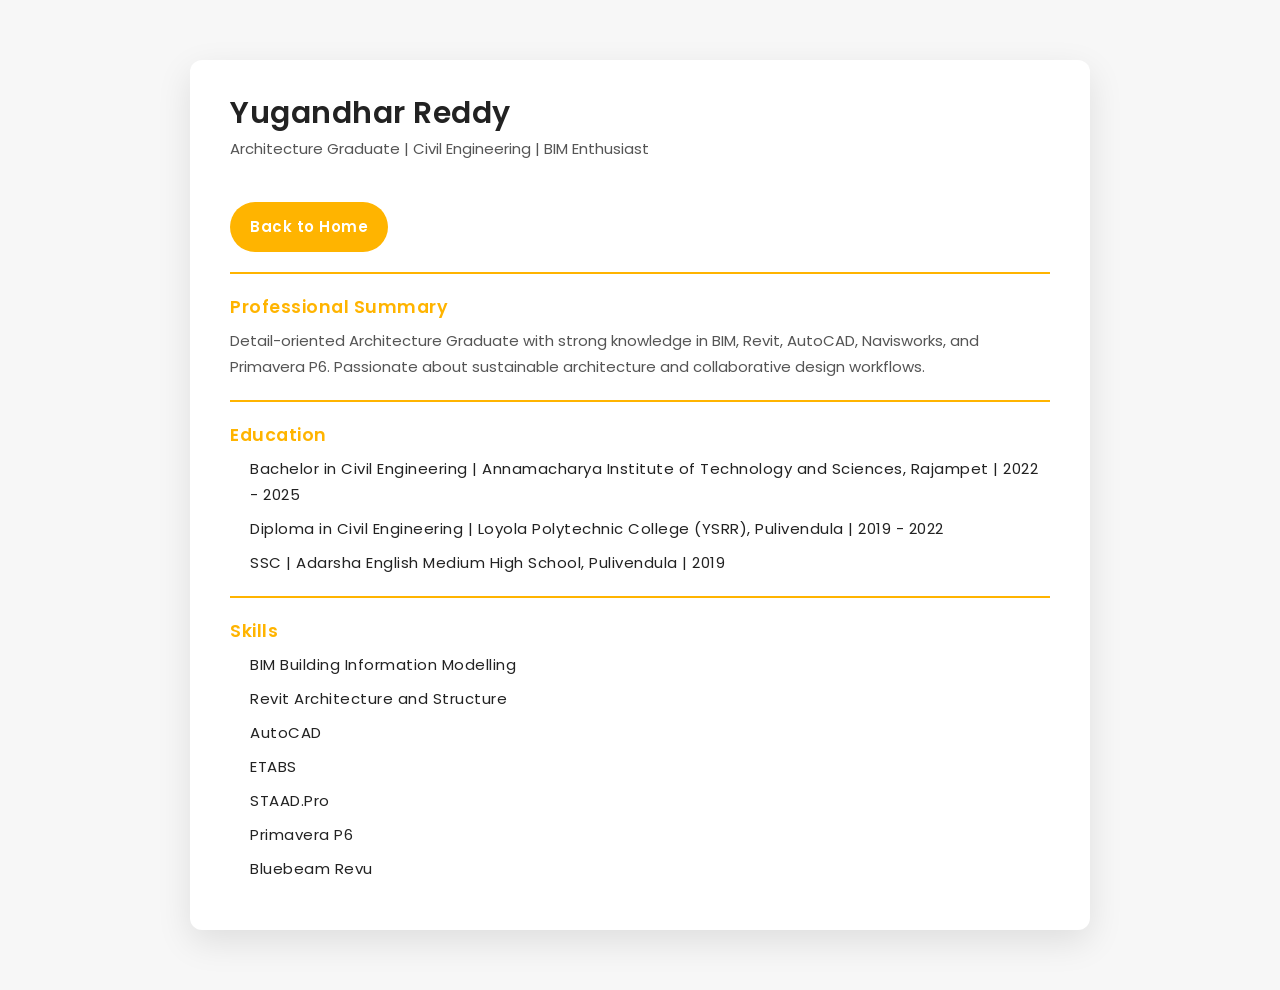
<file: resume.html>
<!doctype html>
<html lang="en">
<head>
    <meta charset="utf-8">
    <meta name="viewport" content="width=device-width, initial-scale=1">
    <title>Resume | Yugandhar Reddy</title>
    <link href="https://fonts.googleapis.com/css?family=Poppins:300i,400,400i,500,600,700,800" rel="stylesheet">
    <link href="css/style.css" rel="stylesheet">
    <style>
        body {
            margin: 0;
            font-family: 'Poppins', sans-serif;
            background: #f7f7f7;
            color: #222;
        }
        .resume-page {
            max-width: 900px;
            margin: 60px auto;
            padding: 40px;
            background: #fff;
            box-shadow: 0 12px 35px rgba(0,0,0,0.1);
            border-radius: 12px;
        }
        .resume-page h1 {
            margin-bottom: 10px;
            color: #222;
        }
        .resume-page p {
            margin-bottom: 20px;
            color: #555;
        }
        .resume-card {
            border-top: 2px solid #ffb400;
            padding-top: 20px;
            margin-top: 20px;
        }
        .resume-card h3 {
            color: #ffb400;
            margin-bottom: 8px;
        }
        .resume-card ul {
            padding-left: 20px;
        }
        .resume-card li {
            margin-bottom: 8px;
        }
        .btn {
            display: inline-block;
            margin-top: 20px;
            padding: 12px 20px;
            background: #ffb400;
            color: #fff;
            text-decoration: none;
            border-radius: 30px;
            font-weight: 600;
        }
        .btn:hover {
            background: #222;
            color: #fff;
        }
    </style>
</head>
<body>
    <div class="resume-page">
        <h1>Yugandhar Reddy</h1>
        <p>Architecture Graduate | Civil Engineering | BIM Enthusiast</p>
        <a href="index.html" class="btn">Back to Home</a>

        <div class="resume-card">
            <h3>Professional Summary</h3>
            <p>Detail-oriented Architecture Graduate with strong knowledge in BIM, Revit, AutoCAD, Navisworks, and Primavera P6. Passionate about sustainable architecture and collaborative design workflows.</p>
        </div>

        <div class="resume-card">
            <h3>Education</h3>
            <ul>
                <li>Bachelor in Civil Engineering | Annamacharya Institute of Technology and Sciences, Rajampet | 2022 - 2025</li>
                <li>Diploma in Civil Engineering | Loyola Polytechnic College (YSRR), Pulivendula | 2019 - 2022</li>
                <li>SSC | Adarsha English Medium High School, Pulivendula | 2019</li>
            </ul>
        </div>

        <div class="resume-card">
            <h3>Skills</h3>
            <ul>
                <li>BIM Building Information Modelling</li>
                <li>Revit Architecture and Structure</li>
                <li>AutoCAD</li>
                <li>ETABS</li>
                <li>STAAD.Pro</li>
                <li>Primavera P6</li>
                <li>Bluebeam Revu</li>
            </ul>
        </div>
    </div>
</body>
</html>
</file>
<file: css/style.css>
/***************************************
========================================

	Author Name   : Belal Hossain
	This is HTML5 template
	Template Name : Ekla Personal Portfolio Template
	Version: 1.0
	
****************************************
=======================================/

/* ----------------------------------------------------------------

 ==> Table Of Content

	01 Basics
	02 Buttons
	03 Header
	04 Banner
	05 About
	06 Service
	07 cta 
	08 Works
	09 Counter
	10 Resume
	11 Blog
	12 Contact
	13 Top-control
 

---------------------------------------------------------------- */


/* ----------------------------------------------------------------
    [ 01 Start Basics ]
-----------------------------------------------------------------*/
* {
  margin: 0;
  padding: 0;
  -webkit-box-sizing: border-box;
  box-sizing: border-box;
  outline: none;
  list-style: none;
  word-wrap: break-word;
}

body {
    font-family: 'Poppins', sans-serif;
    font-size: 15px;
    line-height: 26px;
    font-weight: 400;
    letter-spacing: 0.5px;
    color: #333333;
    overflow-x: hidden;
}
h1,
h2,
h3,
h4,
h5,
h6{
	color: #333333;
	font-weight: 600;
}
img{
	max-width: 100%;
	height: 100%
    
}
ul{
	padding: 0;
	list-style: none;
}
p {
    font-weight: 400;
	font-family: 'Poppins', sans-serif;
    margin: 0;
    font-size: 15px;
    color: #333333;
    letter-spacing: 0;
}
a:hover{
	text-decoration: none;
	outline: none;
}
.text_white{
	color: #fff;
}
.padding_0{
	padding: 0;
}
.gray_bg{
	background: #fff;
}
.dark_bg{
	background: #000;
}
/* START PRELOADER DESIGN */
.preloader {
	background: #fff;
    bottom: 0;
    left: 0;
    position: fixed;
    right: 0;
    top: 0;
    z-index: 99999;	
}
.spinner {
	width: 50px;
	height: 50px;
	position: absolute;
	top: 50%;
	left: 50%;
	margin: -25px 0 0 -25px;
	font-size: 10px;
	text-indent: -12345px;
	z-index: 10000;
}

.double-bounce1, .double-bounce2 {
  width: 100%;
  height: 100%;
  border-radius: 50%;
  background-color: #ffb400 ;
  opacity: 0.6;
  -ms-filter: "progid:DXImageTransform.Microsoft.Alpha(Opacity=60)";
  position: absolute;
  top: 0;
  left: 0;
  
  -webkit-animation: sk-bounce 2.0s infinite ease-in-out;
  animation: sk-bounce 2.0s infinite ease-in-out;
}
.dark_preloader .double-bounce1, .double-bounce2 {
  width: 100%;
  height: 100%;
  border-radius: 50%;
  background-color: #fff;
  opacity: 0.6;
  -ms-filter: "progid:DXImageTransform.Microsoft.Alpha(Opacity=60)";
  position: absolute;
  top: 0;
  left: 0;
  
  -webkit-animation: sk-bounce 2.0s infinite ease-in-out;
  animation: sk-bounce 2.0s infinite ease-in-out;
}

.double-bounce2 {
  -webkit-animation-delay: -1.0s;
  animation-delay: -1.0s;
}

@-webkit-keyframes sk-bounce {
  0%, 100% { -webkit-transform: scale(0.0) }
  50% { -webkit-transform: scale(1.0) }
}

@keyframes sk-bounce {
  0%, 100% { 
    transform: scale(0.0);
    -webkit-transform: scale(0.0);
  } 50% { 
    transform: scale(1.0);
    -webkit-transform: scale(1.0);
  }
}
/* END PRELOADER DESIGN */

/* Start Section-Padding */
.section_padding{
	padding: 100px 0;
}
/* End Section-Padding */

/* Start Section-Heading */
.section_heading{
    padding-bottom: 100px;
}
.section_heading h2{
    font-size: 35px;
    font-weight: 600;
    color: #222;
    margin-top: 5px;
    margin-bottom: 10px;
}
.section_heading h2 span{
	font-size: 35px;
    font-weight: 600;
	color: #ffb400;
}
.dark_bg .section_heading h2{
	color: #fff;
}
.dark_bg .section_heading h2 span{
	font-size: 35px;
    font-weight: 600;
	color: #ffb400;
}
.section_heading .sm_border {
    display: block;
    height: 2px;
    width: 70px;
    margin-bottom: 15px;
    bottom: -15px;
    position: relative;
    left: 50%;
    background-color: #ffb400;
    -webkit-transform: translate(-50%, 0);
    -ms-transform: translate(-50%, 0);
    transform: translate(-50%, 0);
}
.section_heading span{
	font-weight: 400;
	color: #ffb400;
}
.section_heading p {
    margin-bottom: 20px;
    margin: 0 auto;  
}
.dark_bg .section_heading p{
	color: #fff;
}
/* End Section-Heading */

/* ----------------------------------------------------------------
    [ End Basics ]
-----------------------------------------------------------------*/


/* ----------------------------------------------------------------
    [ 02 Start Buttons ]
-----------------------------------------------------------------*/
/* Start Btn-Style */
.main_btn {
    color: #fff;
    font-size: 13px;
    margin-top: 30px;
    text-transform: capitalize;
    padding: 20px 28px;
    letter-spacing: 0.6px;
	font-weight: 600;
    background: #ffb400;
    line-height: 10px;
	border: none;
    border-radius: 30px;
    -webkit-transition: all 0.3s ease-in-out;
    transition: all 0.3s ease-in-out 0s;
}
.main_btn:hover {
    color: #ffb400;
    background: #fff;
}
.blog-info .blog_btn {
    padding: 20px 30px;
}
/* ----------------------------------------------------------------
    [ End Buttons ]
-----------------------------------------------------------------*/


/* ----------------------------------------------------------------
    [ 03 Start Header ]
-----------------------------------------------------------------*/
.navbar-default {
    border: none;
    border-radius: 0;
    margin-bottom: 0;
    width: 100%;
    padding: 20px 0;
    background: #fff;
    transition: all 0.4s ease-in-out;
    -webkit-transition: all 0.4s ease-in-out;
}
.navbar-brand p{
    font-size: 30px;
    font-weight: 800;
    text-transform: uppercase;
    letter-spacing: 1px;
    color: #ffb400;
	font-family: 'Poppins', sans-serif;
}
.navbar-default .navbar-collapse, .navbar-default .navbar-form {
    border-color: #fff;
}
.menu-top { background: rgba(0, 0, 0, 0) none repeat scroll 0 0 }
.navbar-default .navbar-nav>li>a{
    color: #333333;
    font-size: 15px;
    font-weight: 600;
    text-transform: uppercase;
	transition: all 0.3s ease-in-out;
    -webkit-transition: all 0.3s ease-in-out;
}
.navbar-default.dark_bg_menu .navbar-nav>li>a{
	color: #fff !important;
}
.navbar-default .navbar-nav>li>a:hover,
.navbar-default .navbar-nav>li>a:focus{
    color: #ffb400;
}
.navbar-default .navbar-nav>.active>a, 
.navbar-default .navbar-nav>.active>a:hover, 
.navbar-default .navbar-nav>.active>a:focus{
    color: #333333 !important;
    background-color: transparent;
}
.navbar-default.dark_bg_menu .navbar-nav>.active>a,
.navbar-nav>.active>a:hover, .navbar-nav>.active>a:focus{
	color: #fff !important;
}
.mobile-nav{
	display:none;
}
.navbar-default.menu-shrink {
    background-color: #fff;
    box-shadow: 0 10px 15px rgba(25,25,25,0.1);
    padding: 10px 0;
    width: 100%;
    animation: fadeInDown 1s both 0.2s;
}
.navbar-default.dark_bg_menu.menu-shrink{
	background-color: #000;
    box-shadow: 0 10px 15px rgba(25,25,25,0.1);
    padding: 10px 0;
    width: 100%;
    animation: fadeInDown 1s both 0.2s;
}
.navbar-default.menu-shrink .navbar-brand p{
    color: #ffb400;
}
.navbar-default.menu-shrink li a { 
	color: #333333!important; 
	transition: all 0.3s ease-in-out;
    -webkit-transition: all 0.3s ease-in-out;
}
.navbar-default.dark_bg_menu.menu-shrink li a{
	color: #fff !important; 
	transition: all 0.3s ease-in-out;
    -webkit-transition: all 0.3s ease-in-out;
}
.navbar-default.menu-shrink li a:hover { color: #ffb400 !important }
.navbar-default.menu-shrink .navbar-nav>.active>a, 
.navbar-default.menu-shrink .navbar-nav>.active>a:hover,
.navbar-default.menu-shrink .navbar-nav>.active>a:focus{
    color: #ffb400 !important;
    background-color: transparent;
}
.navbar-default .navbar-toggle { background: #fff none repeat scroll 0 0 }
.navbar-default .navbar-toggle:hover,
.navbar-default .navbar-toggle:focus { background-color: #fff }
.navbar-default .navbar-toggle .icon-bar { background-color: #ffb400 }
/* ----------------------------------------------------------------
     [ End Header ]
-----------------------------------------------------------------*/


/* ----------------------------------------------------------------
     [ 04 Start Banner ]
-----------------------------------------------------------------*/
.main_banner{
	height: 700px;
	background: #fff;
	background-size: cover;
	background-repeat: no-repeat;
}
.dark_bg{
	background: #000;
}
.banner_content{
	margin-top: 170px;
}
.banner_content strong {
	text-transform: uppercase;
    color: #ffb400;
    font-size: 20px;
}
.banner_content h1 {
    color: #222;
    font-size: 50px;
    margin: 15px 0 10px;
}
.dark_bg .banner_content h1{
	color: #fff;
}
.banner_content h1 span .fw_600{
	font-weight: 700;
}
.banner_content h1 span .fw_300{
	font-weight: 700;
}
.banner_content p {
    color: #333333;
    padding-bottom: 0;
}
.dark_bg .banner_content p{
	color: #fff;
}
.banner_social_link{
	margin-top: 35px;
}
.banner_social_link li {
    display: inline-block;
    margin-right: 12px;
}
.banner_social_link li a{
	color: #ffb400;
	border: 1px solid #ffb400;
	width: 40px;
	height: 40px;
	line-height: 40px;
	border-radius: 50%;
	text-align: center;
	display: inline-block;
	font-size: 14px;
	transition: .5s;
}
.dark_bg .banner_social_link li a{
	color: #ffb400;
	border: 1px solid #ffb400;
}
.banner_social_link li a:hover{
	background: #ffb400 ;
	border-color: #ffb400;
	color: #fff;
}
.dark_bg .banner_social_link li a:hover{
	background: #ffb400 ;
	border: 1px solid #ffb400;
	color: #fff;
}
.banner-images {
    display: flex;
    justify-content: center;
    align-items: center;
    margin-top: 40px;
}
.banner-images img {
	max-width: 100%;
}
/* ----------------------------------------------------------------
    [ End Banner ]
-----------------------------------------------------------------*/


/* ----------------------------------------------------------------
    [ 05 Start About ]
-----------------------------------------------------------------*/
.about_image {
	position: relative;
	z-index: 9;
	width: 90%;
}
.about_image:before {
    content: "";
    width: 95%;
    height: 103%;
    top: -5px;
    right: 55px;
    position: absolute;
    border: 15px solid #ffb400;
    z-index: -1;
    left: 1px;
}
.about_content_area{
	margin-top: 25px;
}
.single_about h4{
    font-size: 30px;
    margin: 0 0 20px;
}
.dark_bg .single_about h4{
	color: #fff;
}
.about_details {
    margin-top: 20px;
}
.about_details li {
	color: #333;
	display: inline-block;
	margin-top: 15px;
	width: 49%;
}
.about_details span {
    color: #222;
    font-weight: 600;
    text-transform: capitalize;
    display: inline-block;
    width: 25%;
}
.dark_bg .about_details span{
	color: #fff;
}
.ct_about{
	margin: 10px 0;
}
.dark_bg .ct_about{
	color: #fff;
}
.dark_bg .about_content_area p{
	color: #fff;
}
.ct_about span i{
	margin-right: 5px;
}
.single_about a i{
	margin-right: 20px;
	padding-right: 20px;
	border-right: 1px solid #ddd;
}

/* ----------------------------------------------------------------
    [ End About ]
-----------------------------------------------------------------*/


/* ----------------------------------------------------------------
    [ 06 Start Service ]
-----------------------------------------------------------------*/
.single-service{
    border: 1px solid #e3e3e3;
	border-radius: 10px;
    padding: 40px 30px;
	background: transparent;
    margin-bottom: 30px;
    transition: all 0.4s ease;
}
.single-service:hover{
	background: #ffb400;
	border: 1px solid #ffb400;
}
.single-service i {
	transition: all 0.4s ease;
    font-size: 40px;
    display: block;
    color: #ffb400;
}
.single-service:hover i{
	color: #fff;
}
.single-service h4{
    font-size: 20px;
    margin-top: 30px;
    text-transform: uppercase;
    color: #222;
    font-weight: 600;
	transition: all 0.4s ease;
}
.dark_bg .single-service h4{
	color: #fff;
}
.single-service:hover h4{
    color: #fff;
}
.single-service p{
	transition: all 0.4s ease;
	color: #333333;
	margin-top: 15px;
}
.dark_bg .single-service p{
	color: #fff;
}
.single-service:hover p{
	color: #fff;
}
/* ----------------------------------------------------------------
    [ End Service ]
-----------------------------------------------------------------*/


/* ----------------------------------------------------------------
    [ 07 Start Cta ]
-----------------------------------------------------------------*/
.cta_section{
	background: url(../images/p9.jpg);
	position: relative;
    background-size: cover;
    background-attachment: fixed;
}
.cta_section:before{
	position: absolute;
	content: "";
	right: 0;
	bottom: 0;
	width: 100%;
	height: 100%;
    background: rgba(0, 0, 0, 0.6);
}
.cta_content h3 {
    color: #fff;
    font-size: 30px;
	margin-top: 0;
    margin-bottom: 35px;
}
/* ----------------------------------------------------------------
    [ End Cta ]
-----------------------------------------------------------------*/


/* ----------------------------------------------------------------
    [ 08 Start Works ]
-----------------------------------------------------------------*/
.work_filter ul {
	padding: 0;
	list-style: none;
	margin-bottom: 30px;
}
.work_filter ul li {
    font-weight: 600;
    text-transform: capitalize;
    display: inline-block;
    cursor: pointer;
    font-size: 16px;
    border-radius: 30px;
    padding: 7px 20px;
    letter-spacing: 1px;
	background: #fafafa;
    margin: 0 5px 20px;
    transition: all 0.5s ease-in-out;
}
.work_filter ul li:hover{
	border-color: #ffb400;
	background: #ffb400;
	color: #fff;
}
.work_filter .active {
    color: #fff;
	border-color: #ffb400;
    background: #ffb400;
}
.work_content_area .item-img {
	position: relative;
	margin-bottom: 30px;
	-webkit-transition: all .4s;
	transition: all .4s;
}
.work_content_area .item-img:hover {
	-webkit-box-shadow: -10px 10px 30px rgba(0, 0, 0, 0.1);
	box-shadow: -10px 10px 30px rgba(0, 0, 0, 0.1);
}
.work_content_area .item-img:hover .item-img-overlay {
	visibility: visible;
	opacity: 1;
}
.work_content_area .item-img-overlay {
	position: absolute;
	top: 10px;
	left: 10px;
	right: 10px;
	bottom: 10px;
	padding: 30px;
	background: rgba(0, 0, 0, 0.6);
	opacity: 0;
	visibility: hidden;
	-webkit-transition: all .5s;
	transition: all .5s;
}
.work_content_area .item-img-overlay .icon {
	position: absolute;
	right: 30px;
	bottom: 30px;
	width: 40px;
	height: 40px;
	line-height: 40px;
	border-radius: 50%;
	border: 1px solid #ffb400;
	text-align: center;
	font-size: 20px;
	color: #ffb400;
}
.work_content_area .item-img-overlay p {
	color: #ffb400;
	font-weight: 400;
	font-size: 13px;
}
.work_content_area .item-img-overlay h5{
	font-weight: 400;
	color: #fff;
	font-size: 16px;
	margin-top: 5px;
}
/* ----------------------------------------------------------------
    [ End Works ]
-----------------------------------------------------------------*/


/* ----------------------------------------------------------------
    [ 09 Start Counter ]
-----------------------------------------------------------------*/

#counter_area{
    background: url(../images/ban1.jpg);
	position: relative;
    background-size: cover;
    background-attachment: fixed;
}
#counter_area:before {
    position: absolute;
    content: "";
    width: 100%;
    height: 100%;
    right: 0;
    bottom: 0;
    background: rgba(0, 0, 0, 0.6);
}
.single_counter h3{
    font-size: 30px;
    color: #ffb400;
}
.single_counter span{
	font-size: 30px;
	font-weight: 600;
}
.single_counter h5{
    font-size: 16px;
    color: #fff;
    font-weight: 600;
    margin-bottom: 0;
}
/* ----------------------------------------------------------------
    [ End Counter ]
-----------------------------------------------------------------*/


/* ----------------------------------------------------------------
    [ 10 Start Resume ]
-----------------------------------------------------------------*/
.education-container {
    position: relative;
    display: block;
    margin: 0;
}
.edu-list {
    position: relative;
    display: block;
    margin: 0 50px;
    list-style: none;
}
.edu-list > li {
	border: 1px solid #e3e3e3;
	border-radius: 20px;
	box-shadow: 0px 1px 40px rgba(255,255,255, 0.15);
    position: relative;
    margin: 0 0 30px;
    padding: 25px 25px 25px 25px;
}
.edu-list > li strong{
    color: #ffb400;
    font-size: 14px;
}
.edu-list > li h5{
	color: #222;
    font-size: 16px;
    font-weight: 600;
}
.dark_bg .edu-list > li h5{
	color: #fff;
}
.dark_bg .edu-list > li p{
	color: #fff;
}
.edu-list > li:not(:last-child)::before {
    content: '';
    position: absolute;
    top: 40px;
    left: -27px;
    width: 3px;
    height: 100%;
    background: #ffb400;
}
.edu-list > li::after {
	content: "\e032";
    position: absolute;
    top: 0;
	left: -50px;
	width: 50px;
	height: 50px;
    line-height: 50px;
	border-radius: 100%;
	text-align: center;
    font-size: 20px;
    font-family: 'et-line';
    background: #ffb400;
    color: #fff;
    box-shadow: 2px 4px 15px rgba(0, 0, 0, 0.07);
    cursor: pointer;
    -webkit-transition: all .3s ease;
       -moz-transition: all .3s ease;
            transition: all .3s ease;
}
.experience > li::after {
	content: "\e015";
    position: absolute;
    top: 0;
	left: -50px;
	width: 50px;
	height: 50px;
    line-height: 50px;
	border-radius: 100%;
	text-align: center;
    font-size: 20px;
    font-family: 'et-line';
    background: #ffb400;
    color: #fff;
    box-shadow: 2px 4px 15px rgba(0, 0, 0, 0.07);
    cursor: pointer;
    -webkit-transition: all .3s ease;
       -moz-transition: all .3s ease;
            transition: all .3s ease;
}

/* ----------------------------------------------------------------
    [ End Resume ]
-----------------------------------------------------------------*/


/* ----------------------------------------------------------------
    [ 12 Start Blog ]
-----------------------------------------------------------------*/
.single_blog{
	margin-bottom: 30px;
}
.single_blog:hover img{
	-moz-transform: scale(1.03);
    -webkit-transform: scale(1.03);
    transform: scale(1.09);
}
.single_blog .blog-image{
	overflow: hidden;
}
.single_blog img{
	width: 100%;
    border-radius: 3px 3px 0 0;
    -moz-transition: all 0.3s;
    -webkit-transition: all 0.3s;
    transition: all 0.5s;
}
.blog-thumb{
	background: transparent;
	-webkit-box-shadow: 0 1px 30px rgba(0, 0, 0, 0.1);
	-moz-box-shadow: 0 1px 30px rgba(0, 0, 0, 0.1);
	box-shadow: 0 1px 30px rgba(0, 0, 0, 0.1);
	border-radius: 3px;
	text-align: left;
	margin-bottom: 30px;
}
.blog-thumb small {
	color: #ffb400;
	font-weight: 500;
	display: block;
}
.blog-thumb small .fa {
	margin-right: 5px;
}
.blog-thumb small,
.blog-thumb small + span {
	display: inline-block;
	vertical-align: middle;
}
.blog-thumb small + span{
	color: #777;
	font-size: 10px;
	font-weight: bold;
	text-transform: capitalize;
	margin-left: 2px;
}
.dark_bg .blog-thumb small + span{
	color: #fff;
}
.blog-thumb h4 {
	color: #222;
    padding: 0px 0 12px;
    font-size: 24px;
    margin: 0;
    transition: all 0.3s ease;
    -webkit-transition: all 0.3s ease;
}
.dark_bg .blog-thumb h4{
	color: #fff;
}
.dark_bg .blog-thumb p{
	color: #fff;
}
.blog-thumb h4:hover{
	color: #ffb400;
}
#blog-detail h2 {
	padding: 25px 0 10px 0;
}
.blog-info {
	box-shadow: 0 1px 30px rgba(255, 255, 255, 0.2);
	padding: 25px 35px;
}
.blog-info .blog_btn{
	padding: 20px 30px;
}
.certificate-card {
	background: linear-gradient(135deg, #f5f5f5 0%, #fff 100%);
	border-left: 5px solid #ffb400;
	min-height: 320px;
	display: flex;
	flex-direction: column;
	justify-content: space-between;
	padding: 30px !important;
}
.certificate-card h4 {
	color: #222;
	font-size: 22px;
	margin-bottom: 12px;
	border-bottom: 2px solid #ffb400;
	padding-bottom: 12px;
}
.certificate-card p {
	margin-bottom: 8px;
	color: #555;
	font-size: 14px;
}
.certificate-card p strong {
	color: #ffb400;
	font-weight: 600;
}
.certificate-card .fa-calendar {
	color: #ffb400;
	margin-right: 5px;
}
.certificate-card .cert-description {
	font-size: 13px;
	line-height: 1.6;
	color: #666;
	margin-top: 10px !important;
	margin-bottom: 15px !important;
}
.certificate-card .blog_btn {
	background: #ffb400;
	color: #fff;
	border: none;
	padding: 12px 20px !important;
	font-size: 13px;
	margin-top: 15px;
	align-self: flex-start;
}
.certificate-card .blog_btn:hover {
	background: #222;
}
.certificate-card .fa-certificate {
	margin-right: 8px;
}
/* ----------------------------------------------------------------
    [ End Blog ]
-----------------------------------------------------------------*/



/* ----------------------------------------------------------------
    [ 13 Start Contact ]
-----------------------------------------------------------------*/

.form .form-group input{
	background: transparent;
	border-color: #e3e3e3;
    height: 40px;
    border-radius: 0;
	box-shadow: none;
}
.form .form-group input:focus{
	border-color: #ffb400;
}
.dark_bg .form .form-group input:focus{
	border-color: #ffb400;
	color: #fff;
}
.form .form-group textarea{
	background: transparent;
	border-color: #e3e3e3;
	margin-top: 10px;
	padding-bottom: 5%;
    border-radius: 0;
	box-shadow: none;
}
.form .form-group textarea:focus{
	border-color: #ffb400;
}
.dark_bg .form .form-group textarea:focus{
	border-color: #ffb400;
	color: #fff;
}
.contact-info {
	padding: 40px 30px;
	background: linear-gradient(135deg, #f5f5f5 0%, #fafafa 100%);
	border-left: 5px solid #ffb400;
	border-radius: 8px;
	margin-top: 30px;
}
.contact-info a {
	display: inline-block;
	background: linear-gradient(135deg, #25d366 0%, #128c7e 100%);
	color: #fff;
	padding: 16px 40px !important;
	font-size: 16px;
	font-weight: 600;
	border-radius: 50px;
	transition: all 0.3s ease;
	text-decoration: none;
	border: none;
	margin: 20px 0;
}
.contact-info a:hover {
	background: linear-gradient(135deg, #20ba61 0%, #0f7966 100%);
	transform: translateY(-2px);
	box-shadow: 0 8px 20px rgba(37, 211, 102, 0.3);
	color: #fff;
}
.contact-info a .fa {
	margin-right: 10px;
	font-size: 18px;
}
.contact-info p {
	margin: 0;
	color: #555;
}
/* ----------------------------------------------------------------
    [ End Contact ]
-----------------------------------------------------------------*/


/* ----------------------------------------------------------------
    [ 14 Start Footer ]
-----------------------------------------------------------------*/
.footer {
    padding: 30px 0 20px;
    background: #222;
}
.copy-text p{
	text-align: center;
	color: #fff;
}
/* ----------------------------------------------------------------
    [ End Footer ]
-----------------------------------------------------------------*/



/* ----------------------------------------------------------------
    [ 15 Start Top-control ]
-----------------------------------------------------------------*/
.topcontrol {
    background: #ffb400 none repeat scroll 0 0;
    border-radius: 0;
    bottom: 5px;
    margin-bottom: 80px;
    box-shadow: 0 1px 10px 0 rgba(0, 0, 0, 0.2);
    color: #fff;
    cursor: pointer;
    font-size: 26px;
    height: 40px;
    opacity: 1;
    filter: alpha(opacity=100);
    padding: 6px 12px;
    border-radius: 5px;
    position: fixed;
    margin-right: 10px;
    -webkit-transition: all 0.2s ease 0s;
    transition: all 0.2s ease 0s;
    width: 40px;
    z-index: 99;
}
.topcontrol:hover {
    background: #fff;
    color: #ffb400;
}
/* ----------------------------------------------------------------
    [ End Top-control ]
-----------------------------------------------------------------*/
</file>
